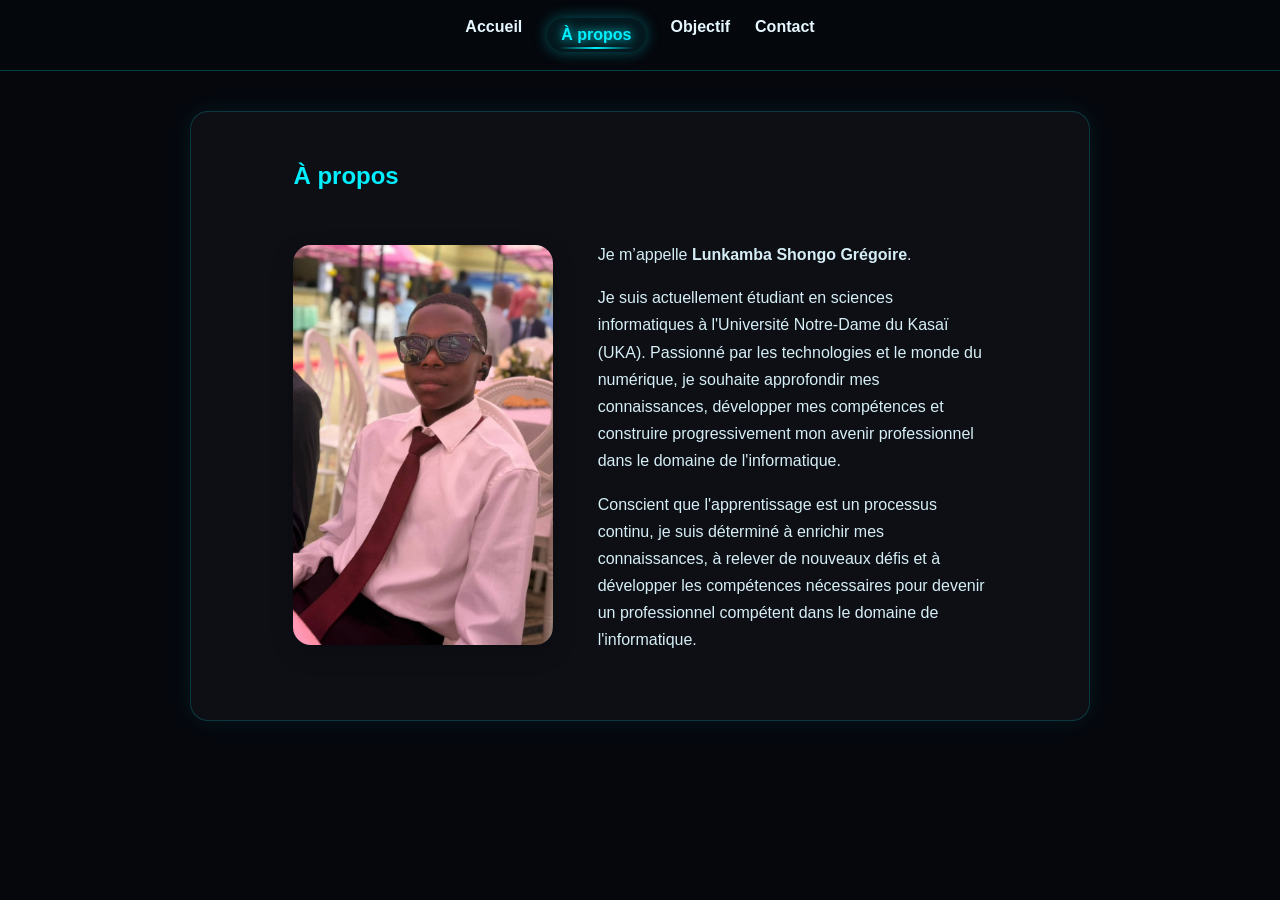
<file: apropos.html>
<!DOCTYPE html>
<!-- Page À propos du portfolio de Grégoire -->
<html lang="fr">
<head>
    <meta charset="UTF-8">
    <meta name="viewport" content="width=device-width, initial-scale=1.0">
    <title>À propos | Grégoire Lunkamba Shongo</title>
    <link rel="stylesheet" href="css/style.css">
</head>

<body>

    <!-- Barre de navigation principale -->
    <nav>
        <a href="index.html">Accueil</a>
        <a href="apropos.html" class="active">À propos</a>
        <a href="objectif.html">Objectif</a>
        <a href="contact.html">Contact</a>
    </nav>

    <!-- Présentation de Grégoire -->
    <section class="about-section">

        <h2>À propos</h2>

        <div class="about-container">

            <!-- Photo de Grégoire -->
            <div class="about-image">
                <img src="images/gregoire.jpg"
                     alt="Photo de Grégoire Lunkamba Shongo">
            </div>

            <!-- Informations personnelles -->
            <div class="about-content">

                <p>
                    Je m’appelle <strong>Lunkamba Shongo Grégoire</strong>.
                </p>

                <p>
                    Je suis actuellement étudiant en sciences informatiques
                    à l'Université Notre-Dame du Kasaï (UKA).
                    Passionné par les technologies et le monde du numérique,
                    je souhaite approfondir mes connaissances, développer
                    mes compétences et construire progressivement mon avenir
                    professionnel dans le domaine de l'informatique.
                </p>

                <p>
                    Conscient que l'apprentissage est un processus continu,
                    je suis déterminé à enrichir mes connaissances,
                    à relever de nouveaux défis et à développer les compétences
                    nécessaires pour devenir un professionnel compétent
                    dans le domaine de l'informatique.
                </p>

            </div>

        </div>

    </section>

</body>

</html>
</file>
<file: css/style.css>
/* ===============================
   STYLE GLOBAL
   Portfolio de Grégoire
   =============================== */

* {
    box-sizing: border-box;
}

body {
    margin: 0;
    font-family: Arial, Helvetica, sans-serif;
    background: #05070d;
    color: #e6f7ff;
}

/* ===============================
   NAVIGATION
   =============================== */

nav {
    position: sticky;
    top: 0;
    z-index: 1000;
    display: flex;
    justify-content: center;
    gap: 25px;
    padding: 18px;
    background: rgba(5, 7, 13, 0.9);
    border-bottom: 1px solid rgba(0, 240, 255, 0.25);
}

nav a {
    color: #e6f7ff;
    text-decoration: none;
    font-weight: bold;
}

nav a:hover {
    color: #00f0ff;
    text-shadow: 0 0 10px #00f0ff;
}

/* ===============================
   ACCUEIL
   =============================== */

header {
    min-height: 70vh;
    padding: 80px 20px;
    text-align: center;
    display: flex;
    flex-direction: column;
    justify-content: center;
}

.badge {
    color: #00f0ff;
    border: 1px solid rgba(0, 240, 255, 0.5);
    display: inline-block;
    padding: 8px 14px;
    border-radius: 30px;
    margin: 0 auto 20px;
    box-shadow: 0 0 15px rgba(0, 240, 255, 0.25);
}

h1 {
    font-size: 3rem;
    margin: 10px 0;
    color: #ffffff;
    text-shadow: 0 0 18px rgba(0, 240, 255, 0.7);
}

.subtitle {
    font-size: 1.2rem;
    color: #b8dce6;
}

/* ===============================
   SECTIONS
   =============================== */

section {
    max-width: 900px;
    margin: 40px auto;
    padding: 35px;
    background: rgba(255, 255, 255, 0.035);
    border: 1px solid rgba(0, 240, 255, 0.18);
    border-radius: 18px;
    box-shadow: 0 0 25px rgba(0, 240, 255, 0.08);
}

section h2 {
    color: #00f0ff;
    margin-top: 0;
}

section p {
    line-height: 1.7;
    color: #d6eef5;
}

/* ===============================
   COMPÉTENCES
   =============================== */

.skills {
    display: flex;
    flex-wrap: wrap;
    gap: 12px;
}

.skills span {
    padding: 10px 14px;
    border-radius: 30px;
    background: rgba(0, 240, 255, 0.08);
    border: 1px solid rgba(0, 240, 255, 0.25);
    color: #dffcff;
}

/* ===============================
   RESPONSIVE MOBILE
   =============================== */

@media (max-width: 768px) {
    nav {
        flex-wrap: wrap;
        gap: 12px;
        padding: 14px;
    }

    nav a {
        font-size: 0.9rem;
    }

    header {
        min-height: auto;
        padding: 70px 18px;
    }

    h1 {
        font-size: 2rem;
    }

    section {
        margin: 25px 15px;
        padding: 24px 18px;
    }

    .skills {
        flex-direction: column;
    }
}

/* ===============================
   NAVIGATION ACTIVE — CYBER VIVANTE
   =============================== */

/* Lien actif */
nav a.active {
    color: #00f0ff;
    position: relative;
    padding: 8px 14px;
    border-radius: 20px;
    background: rgba(0, 240, 255, 0.08);
    box-shadow: 0 0 15px rgba(0, 240, 255, 0.35);
    text-shadow: 0 0 10px #00f0ff;
}

/* Ligne lumineuse animée */
nav a.active::after {
    content: "";
    position: absolute;
    left: 12px;
    right: 12px;
    bottom: 3px;
    height: 2px;
    background: linear-gradient(
        90deg,
        transparent,
        #00f0ff,
        transparent
    );
    animation: activeScan 1.6s infinite;
}

/* Animation de scan */
@keyframes activeScan {
    0% {
        opacity: 0.2;
        transform: translateX(-8px);
    }

    50% {
        opacity: 1;
        transform: translateX(8px);
    }

    100% {
        opacity: 0.2;
        transform: translateX(-8px);
    }
}

/* Hover des liens */
nav a:hover {
    color: #00f0ff;
    text-shadow: 0 0 12px #00f0ff;
}

/* ===============================
   FORMULAIRE DE CONTACT
   =============================== */

.contact-form {
    display: flex;
    flex-direction: column;
    gap: 20px;
}

.form-group {
    display: flex;
    flex-direction: column;
}

label {
    margin-bottom: 5px;
    color: #00f0ff;
}

input,
textarea {
    padding: 12px;
    border-radius: 8px;
    border: 1px solid rgba(0, 240, 255, 0.3);
    background: rgba(0, 0, 0, 0.6);
    color: #e6f7ff;
    outline: none;
}

/* Effet focus (quand on clique dedans) */
input:focus,
textarea:focus {
    border-color: #00f0ff;
    box-shadow: 0 0 10px #00f0ff;
}

/* Zone message */
textarea {
    min-height: 120px;
    resize: vertical;
}

/* Bouton */
button {
    padding: 12px;
    border: none;
    border-radius: 30px;
    background: #00f0ff;
    color: black;
    font-weight: bold;
    cursor: pointer;
    transition: 0.3s;
}

/* Hover bouton */
button:hover {
    box-shadow: 0 0 15px #00f0ff;
    transform: scale(1.05);
}


/* ===============================
   SECTION À PROPOS
   =============================== */

.about-section {
    padding: 50px 8%;
}

.about-container {
    display: flex;
    align-items: center;
    justify-content: center;
    gap: 45px;
    max-width: 1000px;
    margin: 35px auto 0;
}

.about-image {
    flex: 1;
    max-width: 350px;
}

.about-image img {
    width: 100%;
    height: 400px;
    object-fit: cover;
    border-radius: 18px;
    box-shadow: 0 8px 25px rgba(0, 0, 0, 0.2);
}

.about-content {
    flex: 1.5;
    line-height: 1.8;
}

/* Adaptation aux téléphones */
@media (max-width: 768px) {
    .about-container {
        flex-direction: column;
        gap: 25px;
    }

    .about-image {
        width: 100%;
        max-width: 280px;
    }

    .about-image img {
        height: 320px;
    }

    .about-content {
        width: 100%;
    }
}
</file>
